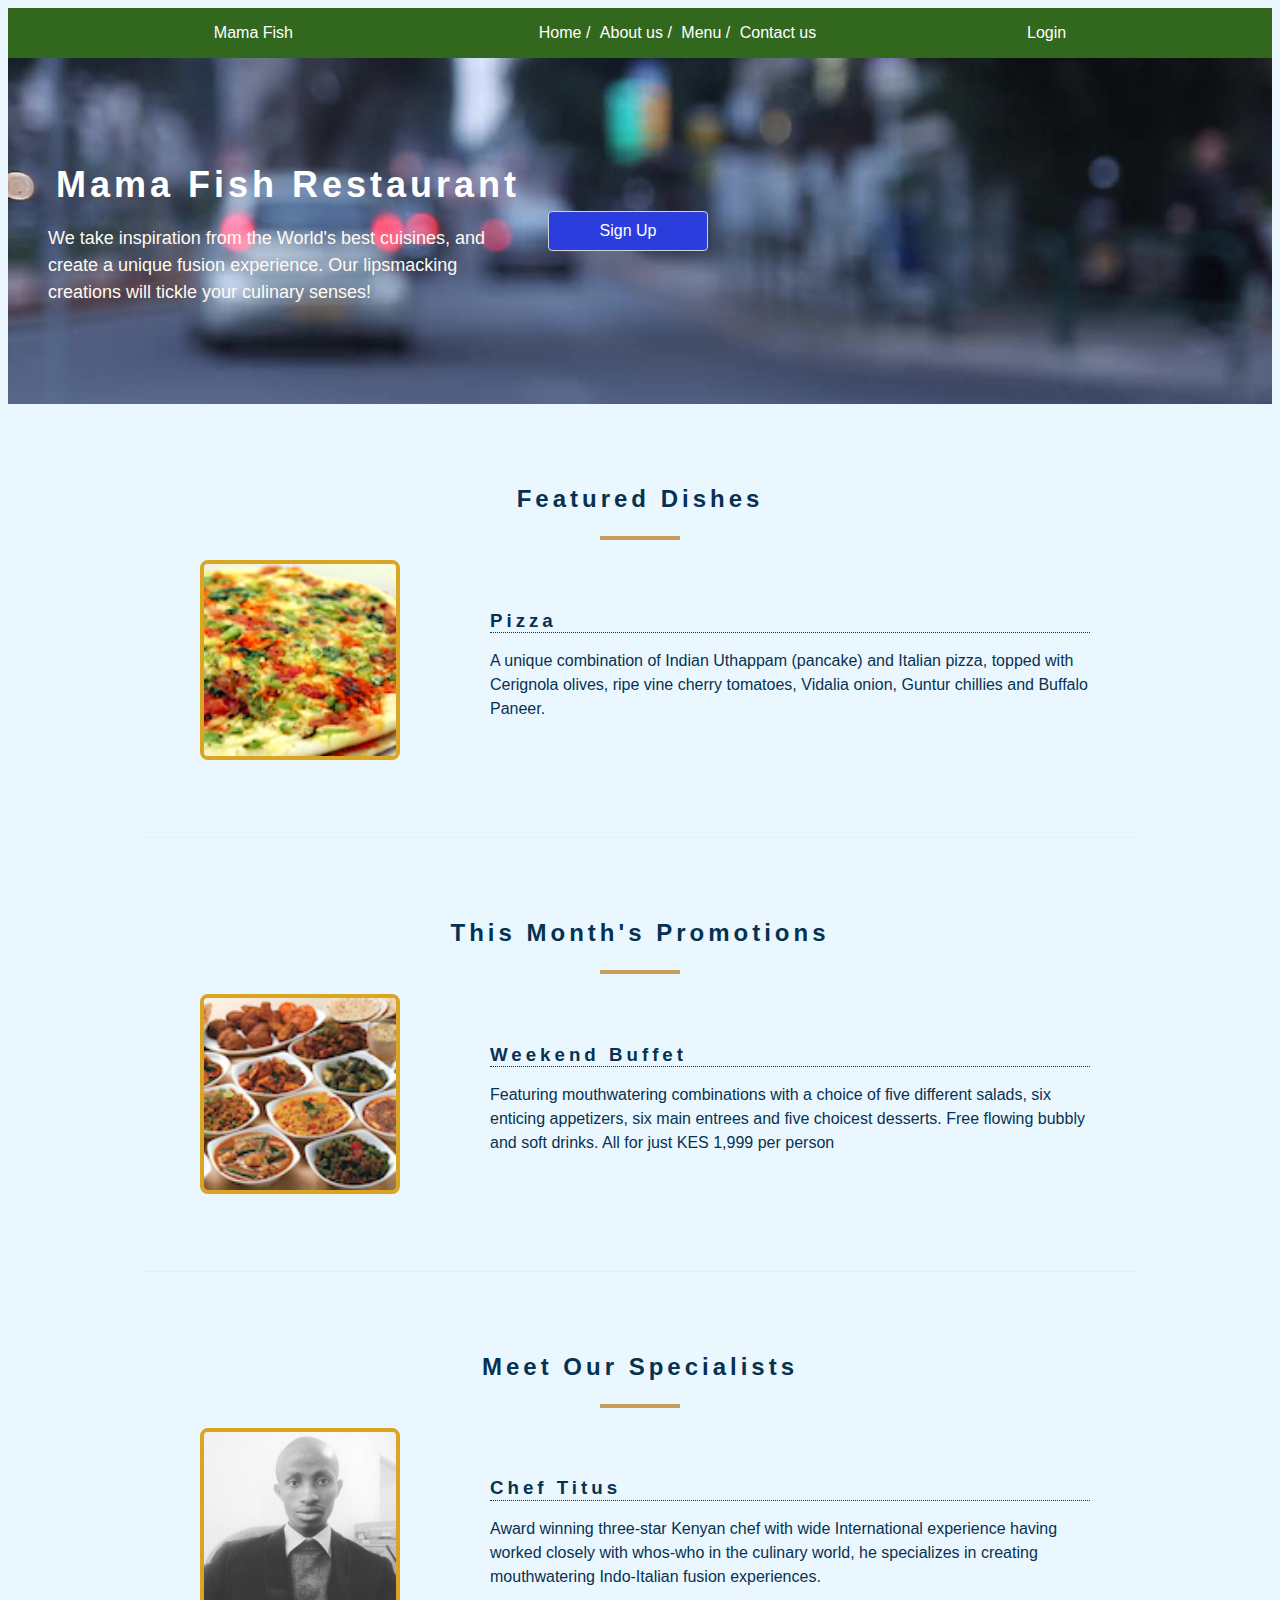
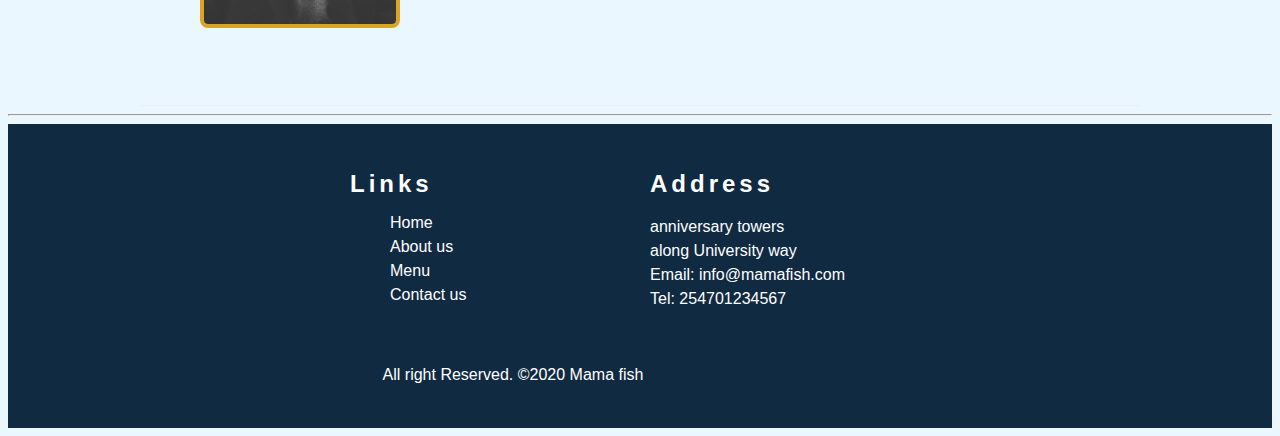
<file: index.html>
<!DOCTYPE html>
<html lang="en">
  <head>
    <!-- Required meta tags -->
    <meta charset="utf-8" />
    <meta
      name="viewport"
      content="width=device-width, initial-scale=1, shrink-to-fit=no"
    />
    <meta name="description" content="Mama Fish Restaurant" />
    <link rel="apple-touch-icon" sizes="76x76" href="/apple-touch-icon.png" />
    <link rel="icon" type="image/png" sizes="32x32" href="/favicon-32x32.png" />
    <link rel="icon" type="image/png" sizes="16x16" href="/favicon-16x16.png" />
    <link rel="manifest" href="/site.webmanifest" />
    <meta name="msapplication-TileColor" content="#da532c" />
    <meta name="theme-color" content="#ffffff" />

    <link rel="stylesheet" href="./styles/main.css" />
    <script src="./scripts/font-awesome.js" crossorigin="anonymous"></script>

    <title>Mama Fish Restaurant: Home</title>
  </head>
  <body>
    <!-- Navigation bar-->
    <nav id="navbar" class="bg-dark">
      <a href="index.html" class="bg-dark">Mama Fish</a>
      <ul class="list-unstyled">
        <li>
          <a href="index.html" class="bg-dark"
            ><i class="fas fa-home"></i> Home /</a
          >
        </li>
        <li>
          <a href="about.html" class="bg-dark"
            ><i class="fas fa-info"></i> About us /</a
          >
        </li>
        <li>
          <a href="menu.html" class="bg-dark dropdown"
            ><i class="fas fa-bars"></i> Menu /</a
          >
        </li>
        <li>
          <a href="contact.html" class="bg-dark">
            <i class="fas fa-id-card"></i> Contact us</a
          >
        </li>
      </ul>

      <a href="" class="bg-dark"> <i class="fas fa-sign-in-alt"></i> Login</a>
    </nav>

    <!-- Jumbotron -->
    <header class="jumbotron row">
      <div class="col-6">
        <h1 class="bg-dark">Mama Fish Restaurant</h1>
        <p>
          We take inspiration from the World's best cuisines, and create a
          unique fusion experience. Our lipsmacking creations will tickle your
          culinary senses!
        </p>
      </div>
      <div class="col-6">
        <button class="ml-auto btn bg-primary">Sign Up</button>
      </div>
    </header>

    <main class="container">
      <div class="row row-content highlights-item">
        <div class="title">
          <h2 class="text-center">Featured Dishes</h2>
        </div>
        <div class="underline"></div>
        <div class="highlight">
          <div class="item-img">
            <img
              src="./images/pizza.png"
              alt="pizza"
              width="200"
              height="300"
            />
          </div>
          <div class="highlight-description">
            <h3>Pizza</h3>
            <p>
              A unique combination of Indian Uthappam (pancake) and Italian
              pizza, topped with Cerignola olives, ripe vine cherry tomatoes,
              Vidalia onion, Guntur chillies and Buffalo Paneer.
            </p>
          </div>
        </div>
      </div>

      <div class="row row-content highlights-item">
        <div class="title">
          <h2 class="text-center">This month's Promotions</h2>
        </div>
        <div class="underline"></div>
        <div class="highlight">
          <div class="item-img">
            <img
              src="./images/buffet.png"
              alt="Buffet"
              width="200"
              height="300"
            />
          </div>
          <div class="highlight-description">
            <h3>Weekend Buffet</h3>
            <p>
              Featuring mouthwatering combinations with a choice of five
              different salads, six enticing appetizers, six main entrees and
              five choicest desserts. Free flowing bubbly and soft drinks. All
              for just KES 1,999 per person
            </p>
          </div>
        </div>
      </div>

      <div class="row row-content highlights-item">
        <div class="title">
          <h2 class="text-center">Meet our specialists</h2>
        </div>
        <div class="underline"></div>
        <div class="highlight">
          <div class="item-img">
            <img
              src="./images/titus.jpg"
              alt="Chef Titus"
              width="200"
              height="300"
            />
          </div>
          <div class="highlight-description">
            <h3>Chef Titus</h3>
            <p>
              Award winning three-star Kenyan chef with wide International
              experience having worked closely with whos-who in the culinary
              world, he specializes in creating mouthwatering Indo-Italian
              fusion experiences.
            </p>
          </div>
        </div>
      </div>
    </main>

    <hr />

    <footer class="container-fluid">
      <div class="row">
        <div class="col-3">
          <h2>links</h2>
          <ul class="list-unstyled">
            <li><a href="">Home</a></li>
            <li><a href="about.html">About us</a></li>
            <li><a href="menu.html">Menu</a></li>
            <li><a href="contact.html">Contact us</a></li>
          </ul>
        </div>

        <div class="col-3">
          <h2>Address</h2>
          <p>
            anniversary towers <br />
            along University way <br />
            Email:
            <a href="mailto:info@mamafish.com">info@mamafish.com</a>
            <br />
            Tel:
            <a href="tel:254701234567">254701234567</a>
          </p>
        </div>
      </div>

      <div class="row">
        <div class="col-12 align-self-center">
          <p class="text-center">All right Reserved. &copy;2020 Mama fish</p>
        </div>
      </div>
    </footer>
  </body>
</html>
</file>
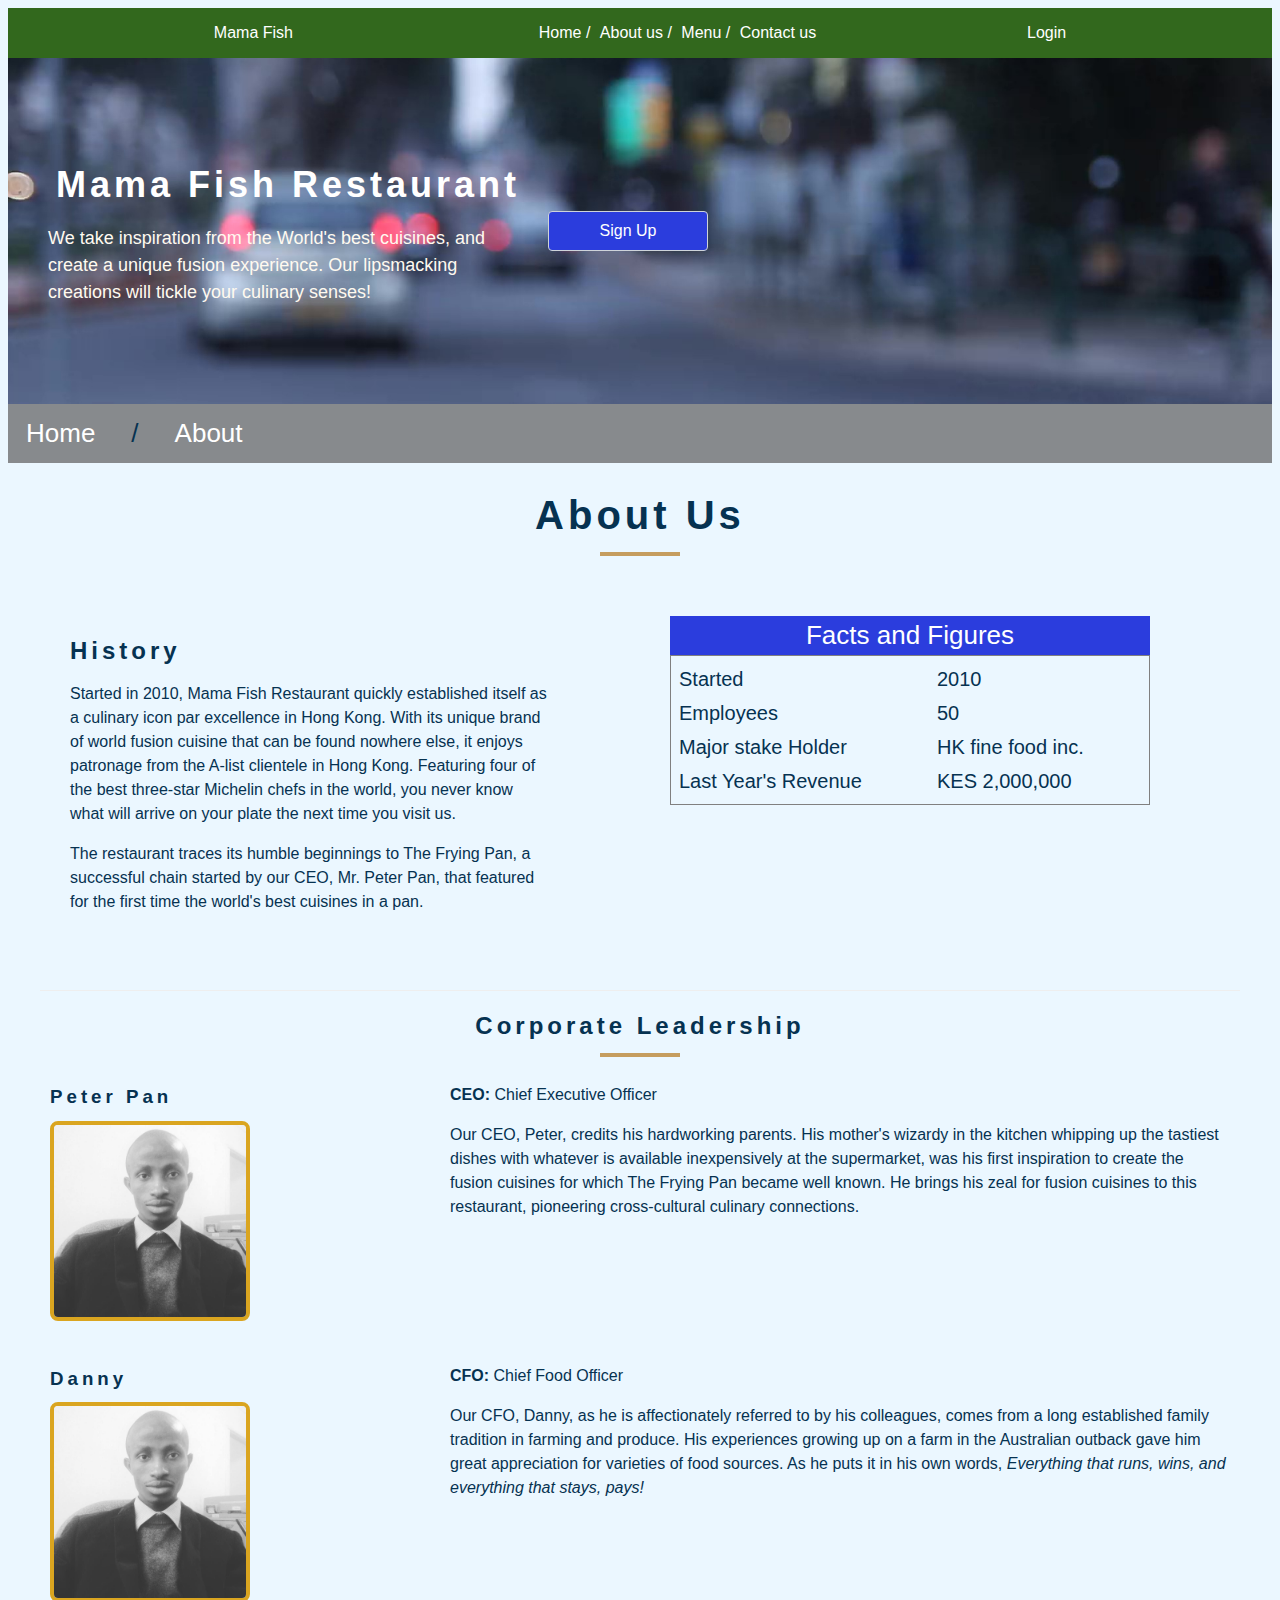
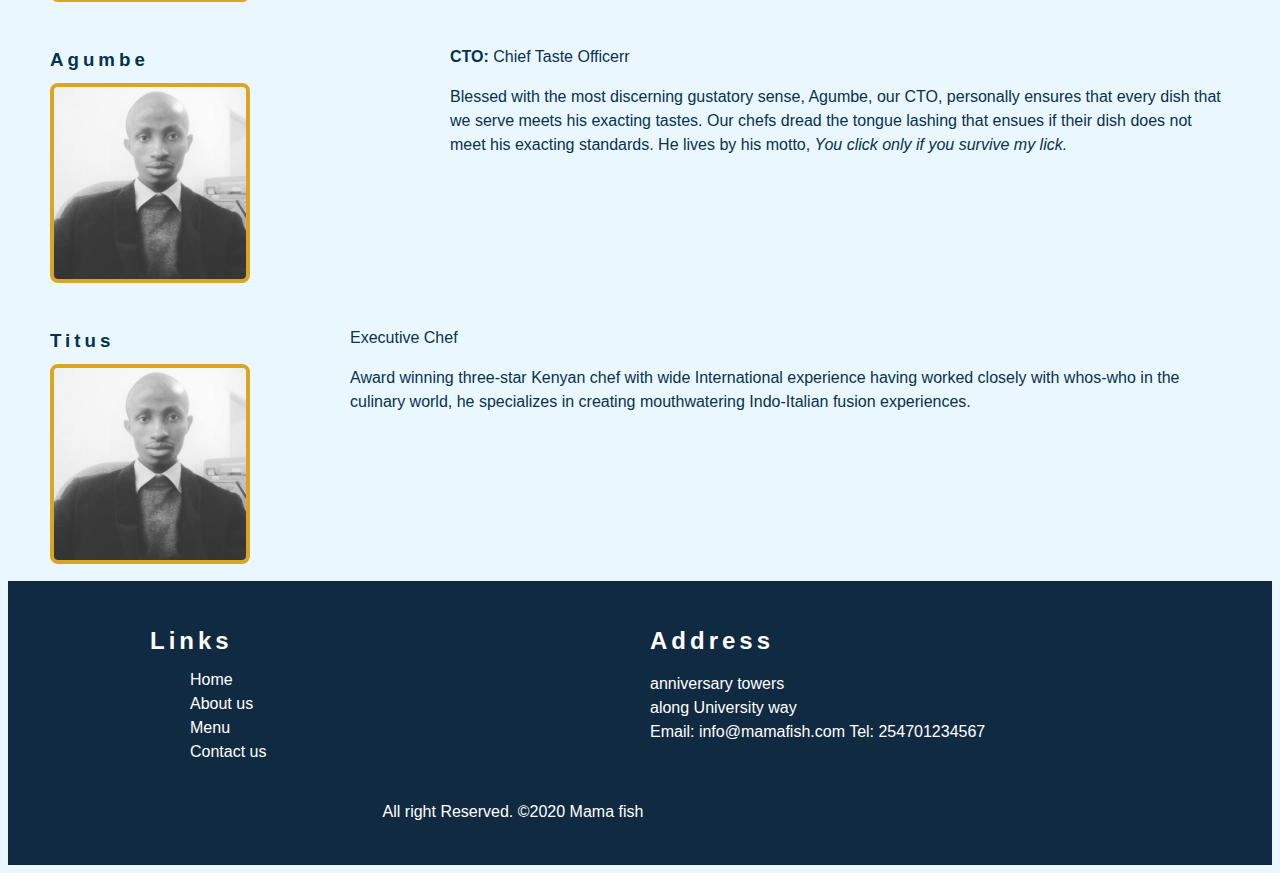
<file: about.html>
<!DOCTYPE html>
<html lang="en">
  <head>
    <meta charset="UTF-8" />
    <meta
      name="viewport"
      content="width=device-width, initial-scale=1, shrink-to-fit=no"
    />

    <!-- Custom styles -->
    <link rel="stylesheet" href="./styles/main.css" />
    <script src="./scripts/font-awesome.js" crossorigin="anonymous"></script>

    <title>Mama Fish Restaurant: About Us</title>
  </head>
  <body>
    <nav id="navbar" class="bg-dark">
      <a href="index.html" class="bg-dark">Mama Fish</a>
      <ul class="list-unstyled">
        <li>
          <a href="index.html" class="bg-dark"
            ><i class="fas fa-home"></i> Home /</a
          >
        </li>
        <li>
          <a href="about.html" class="bg-dark"
            ><i class="fas fa-info"></i> About us /</a
          >
        </li>
        <li>
          <a href="menu.html" class="bg-dark dropdown"
            ><i class="fas fa-bars"></i> Menu /</a
          >
        </li>
        <li>
          <a href="contact.html" class="bg-dark">
            <i class="fas fa-id-card"></i> Contact us</a
          >
        </li>
      </ul>

      <a href="" class="bg-dark"> <i class="fas fa-sign-in-alt"></i> Login</a>
    </nav>

    <!-- Jumbotron -->
    <header class="jumbotron row">
      <div class="col-6">
        <h1 class="bg-dark">Mama Fish Restaurant</h1>
        <p>
          We take inspiration from the World's best cuisines, and create a
          unique fusion experience. Our lipsmacking creations will tickle your
          culinary senses!
        </p>
      </div>
      <div class="col-6">
        <button class="ml-auto btn bg-primary">Sign Up</button>
      </div>
    </header>

    <!-- Breadcrumb -->
    <div class="breadcrumb row">
      <a href="index.html">Home</a>
      <div class="separator">/</div>
      <a href="">About</a>
    </div>

    <!-- About us main Section-->
    <main class="container">
      <h1>About Us</h1>
      <div class="underline"></div>

      <!-- History -->
      <div class="row row-content">
        <div class="col-6 mr-auto">
          <h2>History</h2>
          <p>
            Started in 2010, Mama Fish Restaurant quickly established itself as
            a culinary icon par excellence in Hong Kong. With its unique brand
            of world fusion cuisine that can be found nowhere else, it enjoys
            patronage from the A-list clientele in Hong Kong. Featuring four of
            the best three-star Michelin chefs in the world, you never know what
            will arrive on your plate the next time you visit us.
          </p>
          <p>
            The restaurant traces its humble beginnings to The Frying Pan, a
            successful chain started by our CEO, Mr. Peter Pan, that featured
            for the first time the world's best cuisines in a pan.
          </p>
        </div>

        <!-- Facts and Figures-->
        <div class="col-6 mr-auto">
          <table class="table-bordered">
            <caption class="bg-dark">
              Facts and Figures
            </caption>
            <tr>
              <td>Started</td>
              <td>2010</td>
            </tr>
            <tr>
              <td>Employees</td>
              <td>50</td>
            </tr>
            <tr>
              <td>Major stake Holder</td>
              <td>HK fine food inc.</td>
            </tr>
            <tr>
              <td>Last Year's Revenue</td>
              <td>KES 2,000,000</td>
            </tr>
          </table>
        </div>
      </div>

      <!--Corporate Leadership -->
      <div class="container">
        <h2 class="text-center">Corporate Leadership</h2>
        <div class="underline"></div>
        <!-- Leader -->
        <div class="row">
          <div class="col-4">
            <h3>Peter Pan</h3>
            <img src="./images/titus.jpg" alt="Chef Titus" />
          </div>
          <div class="col-8">
            <p>
              <strong>
                <span>CEO: </span>
              </strong>
              Chief Executive Officer
            </p>
            <p>
              Our CEO, Peter, credits his hardworking parents. His mother's
              wizardy in the kitchen whipping up the tastiest dishes with
              whatever is available inexpensively at the supermarket, was his
              first inspiration to create the fusion cuisines for which The
              Frying Pan became well known. He brings his zeal for fusion
              cuisines to this restaurant, pioneering cross-cultural culinary
              connections.
            </p>
          </div>
        </div>

        <!-- Leader -->
        <div class="row">
          <div class="col-4">
            <h3>Danny</h3>
            <img src="./images/titus.jpg" alt="Chef Titus" />
          </div>
          <div class="col-8">
            <p>
              <strong>
                <span>CFO: </span>
              </strong>
              Chief Food Officer
            </p>
            <p>
              Our CFO, Danny, as he is affectionately referred to by his
              colleagues, comes from a long established family tradition in
              farming and produce. His experiences growing up on a farm in the
              Australian outback gave him great appreciation for varieties of
              food sources. As he puts it in his own words,<em>
                Everything that runs, wins, and everything that stays, pays!</em
              >
            </p>
          </div>
        </div>
        <!-- Leader -->
        <div class="row">
          <div class="col-4">
            <h3>Agumbe</h3>
            <img src="./images/titus.jpg" alt="Chef Titus" />
          </div>
          <div class="col-8">
            <p>
              <strong>
                <span>CTO: </span>
              </strong>
              Chief Taste Officerr
            </p>
            <p>
              Blessed with the most discerning gustatory sense, Agumbe, our CTO,
              personally ensures that every dish that we serve meets his
              exacting tastes. Our chefs dread the tongue lashing that ensues if
              their dish does not meet his exacting standards. He lives by his
              motto, <em>You click only if you survive my lick.</em>
            </p>
          </div>
        </div>
        <!-- Leader -->
        <div class="row">
          <div class="col-3">
            <h3>Titus</h3>
            <img src="./images/titus.jpg" alt="Chef Titus" />
          </div>
          <div class="col-9">
            <p>Executive Chef</p>
            <p>
              Award winning three-star Kenyan chef with wide International
              experience having worked closely with whos-who in the culinary
              world, he specializes in creating mouthwatering Indo-Italian
              fusion experiences.
            </p>
          </div>
        </div>
      </div>
    </main>

    <!-- Footer -->
    <footer class="container-fluid">
      <div class="row">
        <div class="col-6">
          <h2>links</h2>
          <ul class="list-unstyled">
            <li>
              <a href="">Home</a>
            </li>
            <li>
              <a href="about.html">About us</a>
            </li>
            <li>
              <a href="menu.html">Menu</a>
            </li>
            <li>
              <a href="contact.html">Contact us</a>
            </li>
          </ul>
        </div>

        <div class="col-6">
          <h2>Address</h2>
          <p>
            anniversary towers
            <br />
            along University way
            <br />
            Email:
            <a href="mailto:info@mamafish.com">info@mamafish.com</a>
            Tel:
            <a href="tel:254701234567">254701234567</a>
          </p>
        </div>
      </div>

      <div class="row">
        <div class="col-12 align-self-center">
          <p class="text-center">All right Reserved. &copy;2020 Mama fish</p>
        </div>
      </div>
    </footer>
  </body>
</html>
</file>
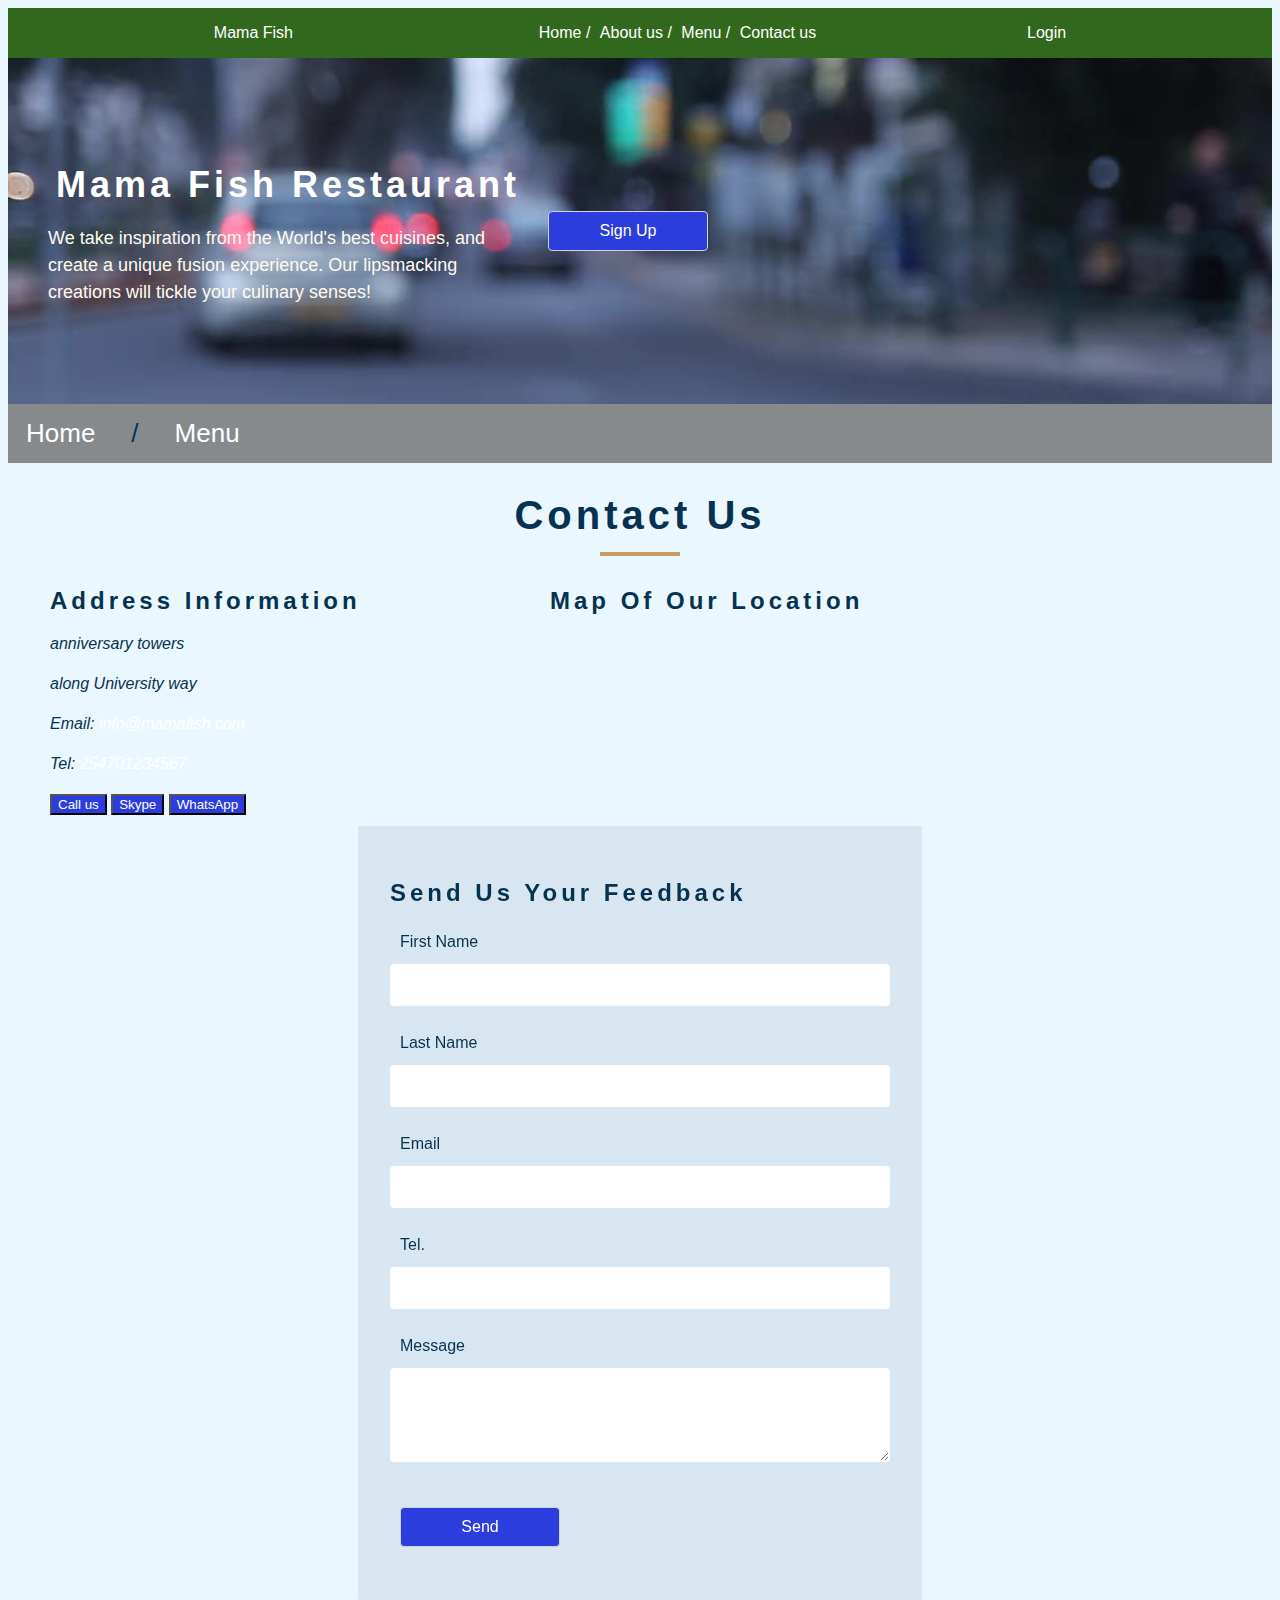
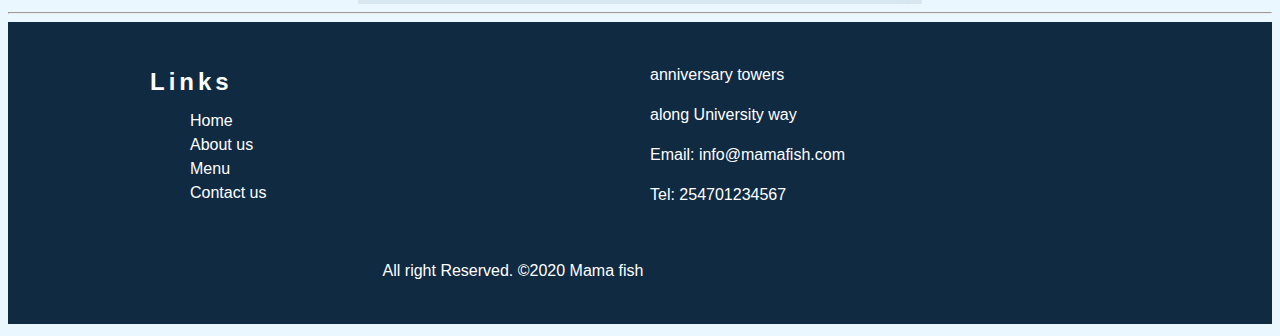
<file: contact.html>
<!DOCTYPE html>
<html lang="en">
  <head>
    <meta charset="UTF-8" />
    <meta
      name="viewport"
      content="width=device-width, initial-scale=1, shrink-to-fit=no"
    />
    <link rel="apple-touch-icon" sizes="76x76" href="/apple-touch-icon.png" />
    <link rel="icon" type="image/png" sizes="32x32" href="/favicon-32x32.png" />
    <link rel="icon" type="image/png" sizes="16x16" href="/favicon-16x16.png" />
    <link rel="manifest" href="/site.webmanifest" />
    <meta name="msapplication-TileColor" content="#da532c" />
    <meta name="theme-color" content="#ffffff" />

    <link rel="stylesheet" href="./styles/main.css" />
    <script src="./scripts/font-awesome.js" crossorigin="anonymous"></script>

    <title>Mama Fish Restaurant: Contact Us</title>
  </head>
  <body>
    <!-- Navigation bar-->
    <nav id="navbar" class="bg-dark">
      <a href="index.html" class="bg-dark">Mama Fish</a>
      <ul class="list-unstyled">
        <li>
          <a href="index.html" class="bg-dark"
            ><i class="fas fa-home"></i> Home /</a
          >
        </li>
        <li>
          <a href="about.html" class="bg-dark"
            ><i class="fas fa-info"></i> About us /</a
          >
        </li>
        <li>
          <a href="menu.html" class="bg-dark dropdown"
            ><i class="fas fa-bars"></i> Menu /</a
          >
        </li>
        <li>
          <a href="contact.html" class="bg-dark">
            <i class="fas fa-id-card"></i> Contact us</a
          >
        </li>
      </ul>

      <a href="" class="bg-dark"> <i class="fas fa-sign-in-alt"></i> Login</a>
    </nav>

    <!-- Jumbotron -->
    <header class="jumbotron row">
      <div class="col-6">
        <h1 class="bg-dark">Mama Fish Restaurant</h1>
        <p>
          We take inspiration from the World's best cuisines, and create a
          unique fusion experience. Our lipsmacking creations will tickle your
          culinary senses!
        </p>
      </div>
      <div class="col-6">
        <button class="ml-auto btn bg-primary">Sign Up</button>
      </div>
    </header>

    <!-- Breadcrumb -->
    <div class="breadcrumb row">
      <a href="index.html">Home</a>
      <div class="separator">/</div>
      <a href="">Menu</a>
    </div>

    <main class="container">
      <h1>Contact Us</h1>

      <div class="underline"></div>

      <section class="row">
        <div class="col-6">
          <h2>Address Information</h2>
          <address>
            <p>anniversary towers</p>
            <p>along University way</p>
            <p>
              Email: <a href="mailto:info@mamafish.com">info@mamafish.com</a>
            </p>
            <p>Tel: <a href="tel:254701234567">254701234567</a></p>
            <div>
              <button class="bg-primary">
                <i class="fas fa-phone"></i> Call us
              </button>
              <button class="bg-primary">
                <i class="fab fa-skype"></i> Skype
              </button>
              <button class="bg-primary">
                <i class="fab fa-whatsapp"></i> WhatsApp
              </button>
            </div>
          </address>
        </div>

        <div class="col-6">
          <h2>Map of our location</h2>
          <!--Map to be placed here-->
        </div>
      </section>

      <!-- Feedback Form-->
      <section class="container box">
        <h2>Send us your feedback</h2>
        <form>
          <div class="form-control row">
            <label for="first-name" class="col-3">First Name</label>
            <input
              type="text"
              class="form-input col-6"
              name="first-name"
              id="first-name"
            />
          </div>

          <div class="form-control row">
            <label for="last-name" class="col-3">Last Name</label>
            <input
              type="text"
              class="form-input col-6"
              name="last-name"
              id="last-name"
            />
          </div>

          <div class="form-control row">
            <label for="email" class="col-3">Email</label>
            <input
              type="email"
              class="form-input col-6"
              name="email"
              id="email"
            />
          </div>

          <div class="form-control row">
            <label for="tel" class="col-3">Tel.</label>
            <input type="tel" class="form-input col-6" name="tel" id="tel" />
          </div>
          <div class="form-control row">
            <label for="message" class="col-3">Message</label>
            <textarea
              cols="15"
              rows="4"
              class="form-input col-6"
              name="message"
              id="message"
            >
            </textarea>
          </div>
          <div class="form-control row">
            <div class="col-3"></div>
            <div class="col-6">
              <input
                type="submit"
                class="btn bg-primary"
                name="submit"
                value="Send"
                id="submit"
              />
            </div>
          </div>
        </form>
      </section>
    </main>

    <hr />

    <!-- Footer -->
    <footer class="container-fluid">
      <div class="row">
        <div class="col-6">
          <h2>links</h2>
          <ul class="list-unstyled">
            <li>
              <a href="">Home</a>
            </li>
            <li>
              <a href="about.html">About us</a>
            </li>
            <li>
              <a href="menu.html">Menu</a>
            </li>
            <li>
              <a href="contact.html">Contact us</a>
            </li>
          </ul>
        </div>

        <div class="col-6">
          <p>anniversary towers</p>
          <p>along University way</p>
          <p>Email: <a href="mailto:info@mamafish.com">info@mamafish.com</a></p>
          <p>Tel: <a href="tel:254701234567">254701234567</a></p>
        </div>
      </div>

      <div class="row">
        <div class="col-12 align-self-center">
          <p class="text-center">All right Reserved. &copy;2020 Mama fish</p>
        </div>
      </div>
    </footer>
  </body>
</html>
</file>
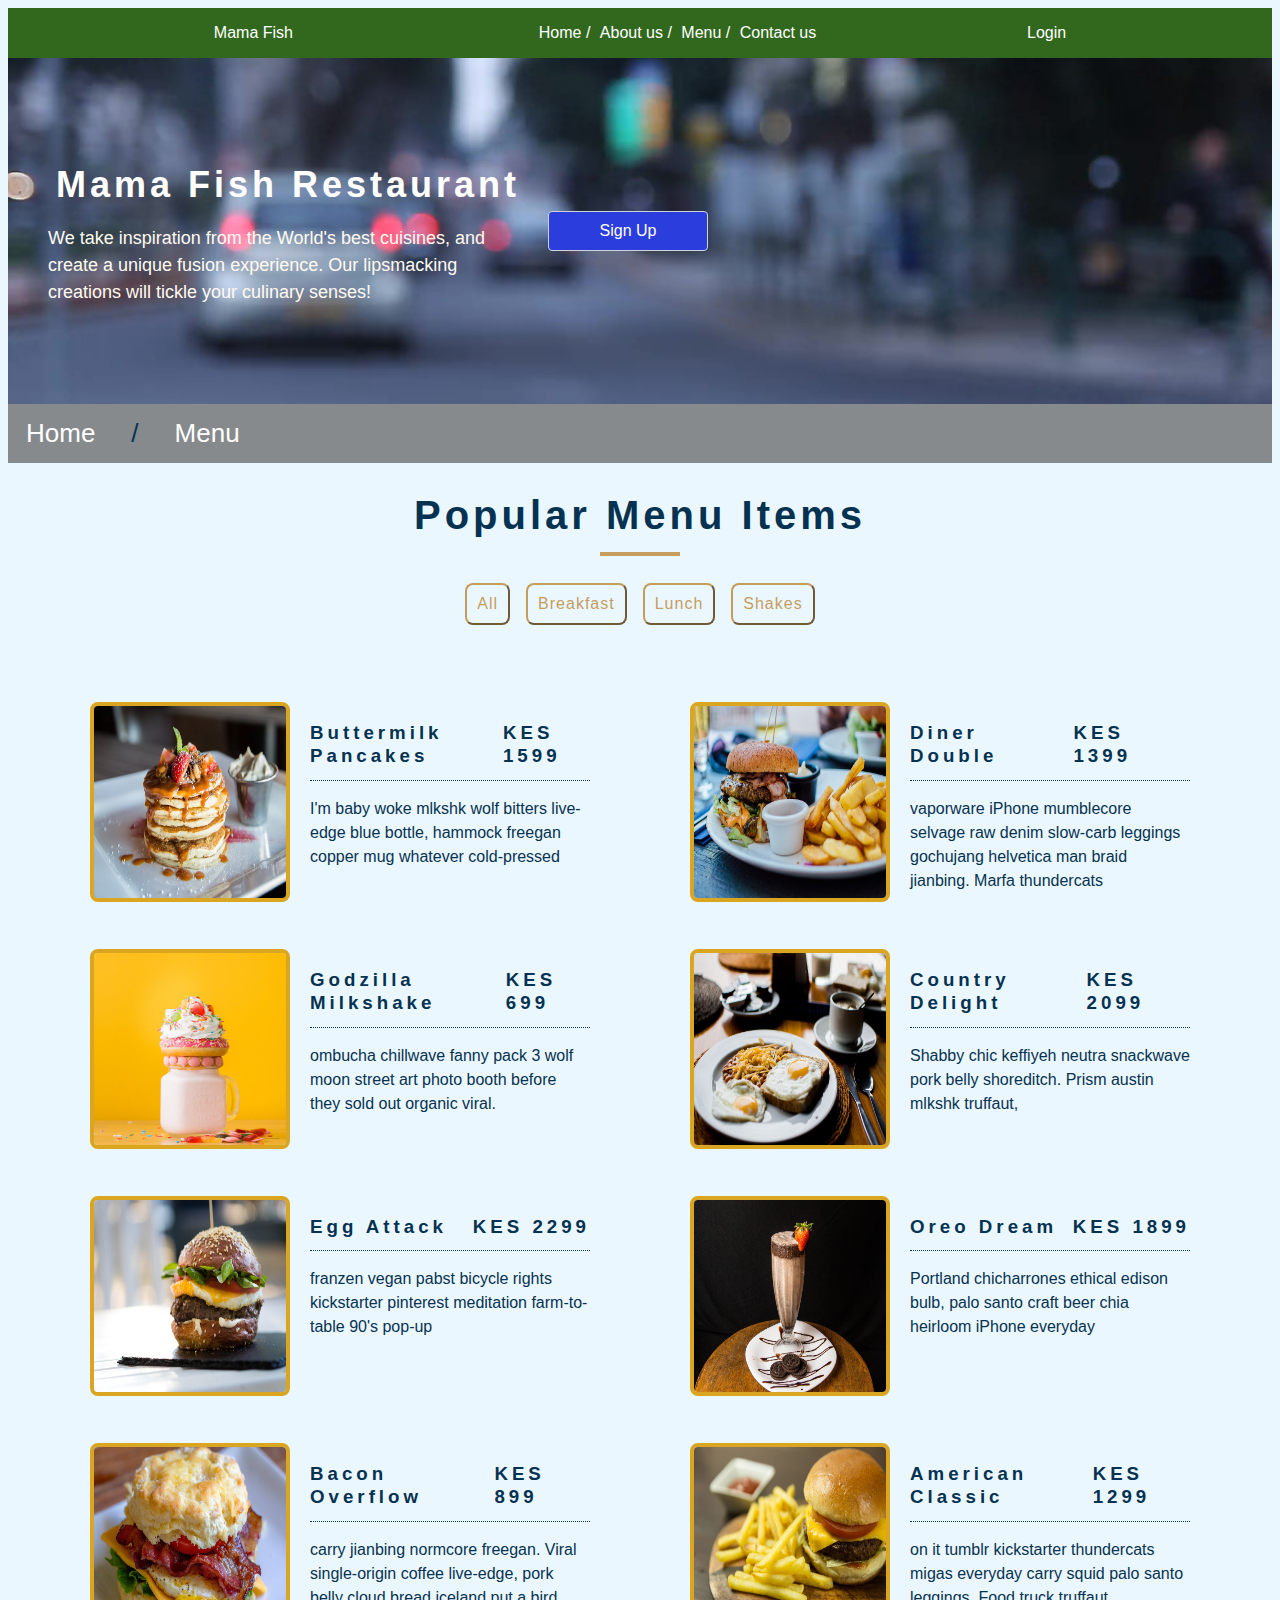
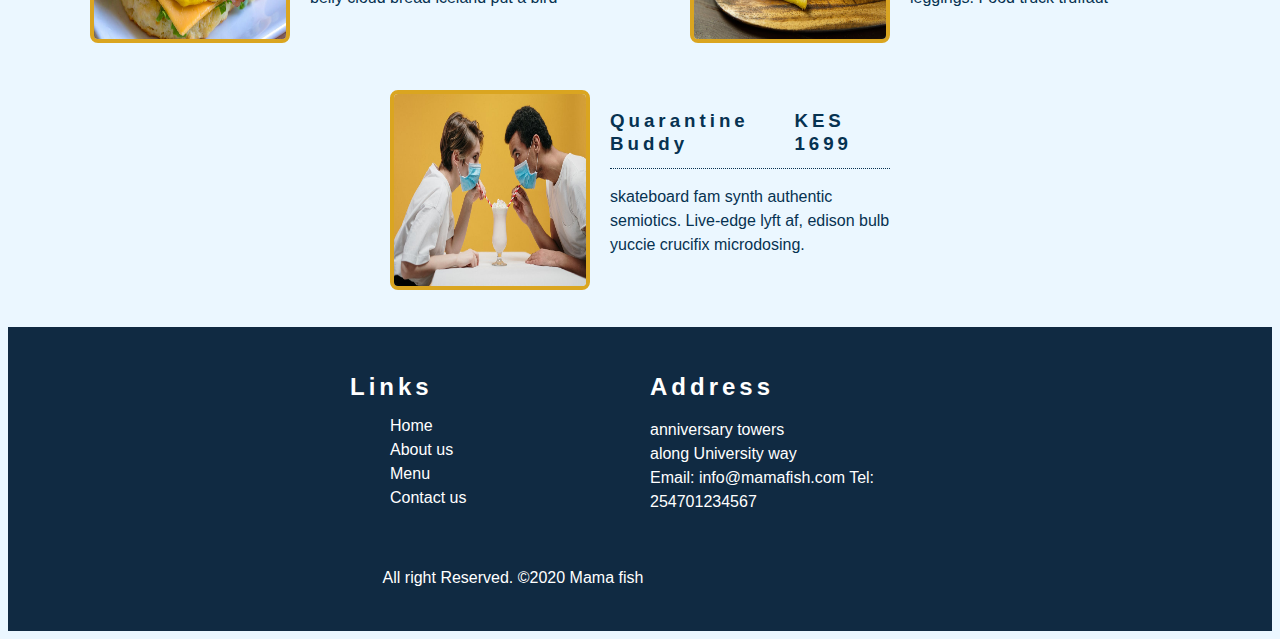
<file: menu.html>
<!DOCTYPE html>
<html lang="en">
  <head>
    <!-- Required meta tags -->
    <meta charset="utf-8" />
    <meta
      name="viewport"
      content="width=device-width, initial-scale=1, shrink-to-fit=no"
    />
    <link rel="apple-touch-icon" sizes="76x76" href="/apple-touch-icon.png" />
    <link rel="icon" type="image/png" sizes="32x32" href="/favicon-32x32.png" />
    <link rel="icon" type="image/png" sizes="16x16" href="/favicon-16x16.png" />
    <link rel="manifest" href="/site.webmanifest" />
    <meta name="msapplication-TileColor" content="#da532c" />
    <meta name="theme-color" content="#ffffff" />

    <link rel="stylesheet" href="./styles/main.css" />
    <script src="./scripts/font-awesome.js" crossorigin="anonymous"></script>

    <title>Mama Fish Restaurant: Menu</title>
  </head>
  <body>
    <!-- Navigation bar-->
    <nav id="navbar" class="bg-dark">
      <a href="index.html" class="bg-dark">Mama Fish</a>
      <ul class="list-unstyled">
        <li>
          <a href="index.html" class="bg-dark"
            ><i class="fas fa-home"></i> Home /</a
          >
        </li>
        <li>
          <a href="about.html" class="bg-dark"
            ><i class="fas fa-info"></i> About us /</a
          >
        </li>
        <li>
          <a href="menu.html" class="bg-dark dropdown"
            ><i class="fas fa-bars"></i> Menu /</a
          >
        </li>
        <li>
          <a href="contact.html" class="bg-dark">
            <i class="fas fa-id-card"></i> Contact us</a
          >
        </li>
      </ul>

      <a href="" class="bg-dark"> <i class="fas fa-sign-in-alt"></i> Login</a>
    </nav>

    <!-- Jumbotron -->
    <header class="jumbotron row">
      <div class="col-6">
        <h1 class="bg-dark">Mama Fish Restaurant</h1>
        <p>
          We take inspiration from the World's best cuisines, and create a
          unique fusion experience. Our lipsmacking creations will tickle your
          culinary senses!
        </p>
      </div>
      <div class="col-6">
        <button class="ml-auto btn bg-primary">Sign Up</button>
      </div>
    </header>

    <!-- Breadcrumb -->
    <div class="breadcrumb row">
      <a href="index.html">Home</a>
      <div class="separator">/</div>
      <a href="">Menu</a>
    </div>

    <!-- Menu Items -->
    <main class="container">
      <h1>Popular Menu Items</h1>

      <div class="underline"></div>
      <br />

      <!--Filter Buttons Container-->
      <section class="row btn-container"></section>

      <!-- Dynamic menu container -->
      <section class="menu-items">
        
      </section>
    </main>

    <footer class="container-fluid">
      <div class="row">
        <div class="col-3">
          <h2>links</h2>
          <ul class="list-unstyled">
            <li><a href="">Home</a></li>
            <li><a href="about.html">About us</a></li>
            <li><a href="menu.html">Menu</a></li>
            <li><a href="contact.html">Contact us</a></li>
          </ul>
        </div>

        <div class="col-3">
          <h2>Address</h2>
          <p>
            anniversary towers <br />
            along University way <br />
            Email: <a href="mailto:info@mamafish.com">info@mamafish.com</a> Tel:
            <a href="tel:254701234567">254701234567</a>
          </p>
        </div>
      </div>

      <div class="row">
        <div class="col-12 align-self-center">
          <p class="text-center">All right Reserved. &copy;2020 Mama fish</p>
        </div>
      </div>
    </footer>
    <script src="./scripts/menu.js"></script>
  </body>
</html>
</file>
<file: styles/main.css>
/* Css properties */

/* =============== Variables =============== */

:root {
  /* dark shades of primary color*/
  --clr-primary-1: hsl(205, 86%, 17%);
  --clr-primary-2: hsl(205, 77%, 27%);
  --clr-primary-3: hsl(205, 72%, 37%);
  --clr-primary-4: hsl(205, 63%, 48%);
  /* primary/main color */
  --clr-primary-5: #49a6e9;
  /* lighter shades of primary color */
  --clr-primary-6: hsl(205, 89%, 70%);
  --clr-primary-7: hsl(205, 90%, 76%);
  --clr-primary-8: hsl(205, 86%, 81%);
  --clr-primary-9: hsl(205, 90%, 88%);
  --clr-primary-10: hsl(205, 100%, 96%);
  /* darkest grey - used for headings */
  --clr-grey-1: hsl(209, 61%, 16%);
  --clr-grey-2: hsl(211, 39%, 23%);
  --clr-grey-3: hsl(209, 34%, 30%);
  --clr-grey-4: hsl(209, 28%, 39%);
  /* grey used for paragraphs */
  --clr-grey-5: hsl(210, 22%, 49%);
  --clr-grey-6: hsl(209, 23%, 60%);
  --clr-grey-7: hsl(211, 27%, 70%);
  --clr-grey-8: hsl(210, 31%, 80%);
  --clr-grey-9: hsl(212, 33%, 89%);
  --clr-grey-10: hsl(210, 36%, 96%);
  --clr-white: #fff;
  --clr-red-dark: hsl(360, 67%, 44%);
  --clr-red-light: hsl(360, 71%, 66%);
  --clr-green-dark: hsl(125, 67%, 44%);
  --clr-green-light: hsl(125, 71%, 66%);
  --clr-gold: #c59d5f;
  --clr-black: #222;
  --ff-primary: "Roboto", sans-serif;
  --ff-secondary: "Open Sans", sans-serif;
  --transition: all 0.3s linear;
  --spacing: 0.25rem;
  --radius: 0.5rem;
  --light-shadow: 0 5px 15px rgba(0, 0, 0, 0.1);
  --dark-shadow: 0 5px 15px rgba(0, 0, 0, 0.2);
  --max-width: 1170px;
  --fixed-width: 620px;
}

.dark {
}

body {
  font-family: "Open Sans", sans-serif;
  background: hsl(205, 100%, 96%);
  color: hsl(205, 86%, 17%);
  line-height: 1.5;
  font-size: 16px;
}

.container-fluid {
  width: 100%;
  clear: both;
}

.container {
  max-width: 1200px;
  margin: 0 auto;
  clear: both;
}

.row {
  display: flex;
  flex-direction: row;
  flex-wrap: wrap;
  box-sizing: border-box;
  position: relative;
  margin: 0 auto;
}

.row > *:not(.underline, .form-control) {
  box-sizing: border-box;
  padding: 10px;
}

.align-self-center {
  align-items: flex-end;
  justify-content: center;
}

.col-12 {
  width: 100vw;
}
.col-9 {
  width: 900px;
}

.col-8 {
  width: 800px;
}

.col-6 {
  width: 500px;
}

.col-4 {
  width: 400px;
}

.col-3 {
  width: 300px;
}

.mr-auto {
  margin-left: 20px;
  margin-right: auto;
}
.ml-auto {
  margin-left: auto;
  margin-right: 20px;
}

p {
  max-width: 60em;
}
#navbar {
  background-color: #32681d;
  /* background-color: #003d00; */
  width: 100%;
  /* color: floralwhite; */
  min-height: 50px;
  line-height: 50px;
  margin: 0 auto;
  display: flex;
  flex-direction: row;
  align-items: center;
  justify-content: space-evenly;
  flex-wrap: wrap;
}

.jumbotron {
  background-color: #32681d;
  background-image: url("../images/banner.jpg");
  background-position: center;
  background-size: cover;
  background-repeat: no-repeat;
  margin: 0 auto;
  padding: 70px 30px 70px 30px;
  color: floralwhite;
  align-items: center;
}
.tagline {
  max-width: 600px;
}

.jumbotron h1 {
  font-size: 36px;
}

.jumbotron p {
  font-size: 18px;
}

a {
  text-decoration: none;
}

.bg-dark {
  color: #fff;
}

#navbar ul li {
  display: inline;
  margin-right: 5px;
}

img {
  width: 200px;
  height: 200px;
  box-sizing: border-box;
  border: 0.25rem solid goldenrod;
  border-radius: 0.5rem;
}

.row-content {
  margin: 0px auto;
  padding: 50px 0px 50px 0px;
  border-bottom: 1px ridge;
  min-height: 400px;
}

.table-bordered {
  box-sizing: border-box;
  font-size: 20px;
  border: 1px solid grey;
  position: relative;
  width: 100%;
  padding: 5px;
}

.table-bordered caption {
  font-size: 26px;
  background-color: #2b3ddd;
}

footer {
  box-sizing: border-box;
  background-color: var(--clr-grey-1, #619648);
  padding: 15px;
  color: var(--clr-white);
  display: flex;
  flex-direction: column;
  align-items: center;
}

footer a:hover,
a {
  color: var(--clr-white);
}

.highlights-item {
  box-sizing: border-box;
  max-width: 1000px;
  margin: 0 auto;
  display: flex;
  flex-direction: column;
}

.highlight {
  display: flex;
  flex-direction: row;
  align-items: center;
  flex-wrap: wrap;
  padding: 5px;
}

.highlight-description {
  max-width: 600px;
  margin-left: auto;
  margin-right: auto;
}
.highlight-description h3 {
  border-bottom: 0.5px dotted;
}

.list-unstyled {
  list-style-type: none;
  margin: 0;
}

.text-center {
  text-align: center;
}

.dropdown {
  position: relative;
}

.dropdown:hover .dropdown-content {
  display: block;
}

.dropdown-content {
  display: none;
  right: 0;
  top: 100%;
  position: absolute;
  padding-top: 5px;
  background-color: #fff;
  box-shadow: 0 0.15rem 1.75rem 0 rgba(58, 59, 69, 0.15) !important;
  z-index: 9999;

  height: auto;
  width: 200px;
}

.dropdown-content li {
  display: block;
  font-size: 0.85rem;
}

.menu-items {
  display: flex;
  flex-direction: row;
  flex-wrap: wrap;
  justify-content: space-around;
}

.menu-item {
  display: flex;
  flex-direction: row;
  flex-wrap: wrap;
  max-width: 600px;
  box-sizing: border-box;
  margin-bottom: 20px;
}

.item-img {
  margin-right: 15px;
  margin-left: auto;
  margin-right: auto;
  padding: 10px;
}

.item-description {
  padding: 5px;
  display: flex;
  flex-direction: column;
  padding: 10px;
  max-width: 300px;
}

.item-header {
  display: flex;
  flex-direction: row;
  justify-content: space-between;
  border-bottom: 0.5px dotted;
}

h1 {
  font-size: 2.5rem;
  text-align: center;
}

h1,
h2,
h3,
h4 {
  letter-spacing: 0.25rem;
  text-transform: capitalize;
  line-height: 1.25;
  margin-bottom: 0.75rem;
  font-family: "Roboto", sans-serif;
}

.underline {
  width: 5rem;
  height: 0.25rem;
  background: #c59d5f;
  margin-left: auto;
  margin-right: auto;
}

/* Breadcrumn */
.breadcrumb {
  line-height: 1.5em;
  font-size: 26px;
  background-color: #878a8d;
}

.breadcrumb * {
  margin: 0 8px;
}

.form-control {
  margin-bottom: 15px;
}

.box {
  /* border: 2px solid brown; */
  padding: 2rem;
  max-width: 500px;
  /* background: hsl(205, 100%, 96%); */
  background: rgba(44, 85, 112, 0.1);
  -webkit-backdrop-filter: blur(10px);
  backdrop-filter: blur(10px);
  margin-left: auto;
  margin-right: auto;
}

.form-input {
  min-height: 2rem;
  padding: 0.15rem 0.25rem;
  border-radius: 0.25rem;
  font-size: 1em;
  border-color: transparent;
}

.form-input:focus {
  outline: none !important;
  border-color: transparent;
  box-shadow: 0px 0px 8px 2px #444;
}

label {
  font-size: 1em;
  text-transform: capitalize;
}

.btn {
  position: relative;
  width: 10rem;
  text-align: center;
  height: 2.5em;
  font-size: 1rem;
  line-height: 1;
  border: 1px solid #ced4da;
  border-radius: 0.25rem;
}

.bg-primary {
  background-color: #2b3ddd;
  color: #fff;
}

/* Menu Filter button */
.btn-container {
  margin-bottom: 4rem;
  display: flex;
  justify-content: center;
}

.filter-btn {
  background: transparent;
  border-color: var(--clr-gold);
  font-size: 1rem;
  text-transform: capitalize;
  margin: 0.2rem 0.5rem;
  letter-spacing: 1px;
  border-radius: var(--radius);
  padding: 0.375rem 0.75rem;
  color: var(--clr-gold);
  cursor: pointer;
  transition: var(--transition);
}

.filter-btn:hover {
  background: var(--clr-gold);
  color: var(--clr-white);
}
</file>
